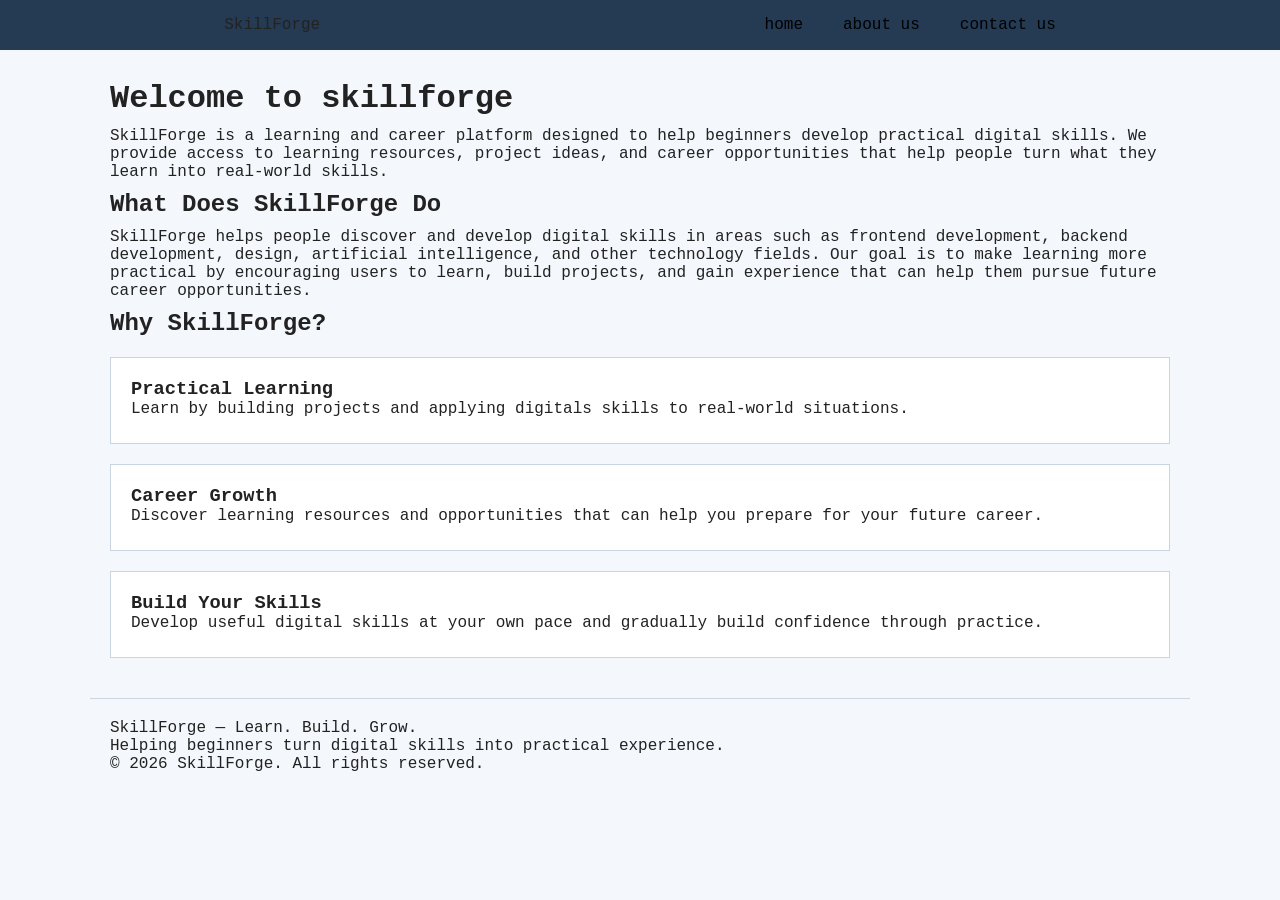
<file: index.html>
<!DOCTYPE html>
<html lang="en">
<head> 
    <meta charset="UTF-8">
    <meta name="viewport" content="width=device-width, initial-scale=1.0">
    <link rel="stylesheet" href="./style.css">
    <title>SkillForge | Home</title>
</head>
<body>
    <header> 
        <!-- skillforge name + navigation links --> 
         <div>
            <p>SkillForge</p>
        </div>
        <nav>
            <a href="./index.html">home</a>
            <a href="./about.html">about us</a>
            <a href="./contact.html">contact us</a>
        </nav> <!-- home/ about us/ contact us-->
    </header>
    <!-- main skillforge introduction -->
    <main class="container">
        <h1>Welcome to skillforge</h1> 
        <p>SkillForge is a learning and career platform designed to help beginners develop practical digital skills. We provide access to learning resources, project ideas, and career opportunities that help people turn what they learn into real-world skills.</p>
        <h2>What Does SkillForge Do</h2> 
        <p>SkillForge helps people discover and develop digital skills in areas such as frontend development, backend development, design, artificial intelligence, and other technology fields. Our goal is to make learning more practical by encouraging users to learn, build projects, and gain experience that can help them pursue future career opportunities.</p>
        <!-- what skillforge does -->
        <section>
            <h2>Why SkillForge?</h2> 
            <div class="card">
                <h3>Practical Learning</h3>
                <p>Learn by building projects and applying digitals skills to real-world situations.</p>
            </div>
            <div class="card">
                <h3>Career Growth</h3>
                <p>Discover learning resources and opportunities that can help you prepare for your future career.</p>
            </div>
            <div class="card">
                <h3>Build Your Skills</h3>
                <p>Develop useful digital skills at your own pace and gradually build confidence through practice.</p>
            </div>
           
        </section>
    </main>
    <!-- skillforge footer --> 
    <footer class="container"> 
        <p>SkillForge — Learn. Build. Grow.</p>
        <p>Helping beginners turn digital skills into practical experience.</p>
        <p>&copy; 2026 SkillForge. All rights reserved.</p> 
    </footer>
</body>
</html>
</file>
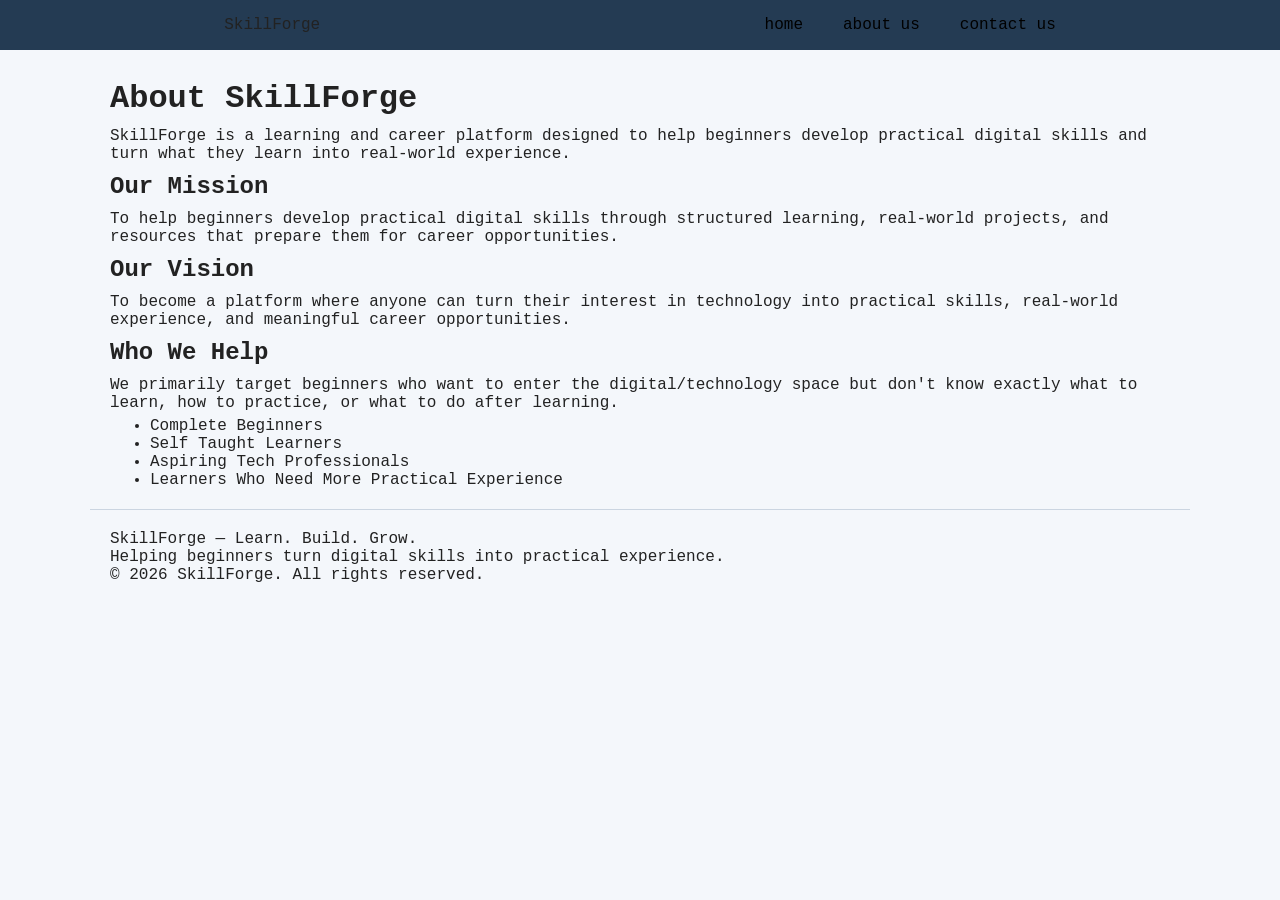
<file: about.html>
<!DOCTYPE html>
<html lang="en">
<head>
    <meta charset="UTF-8">
    <meta name="viewport" content="width=device-width, initial-scale=1.0">
    <link rel="stylesheet" href="./style.css">
    <title>SkillForge | About</title>
</head>
<body>
    <header>
        <!-- skillforge name + navigation links --> 
            <p>SkillForge</p>
        <nav>
            <a href="./index.html">home</a>
            <a href="./about.html">about us</a>
            <a href="./contact.html">contact us</a>
        </nav>
    </header>
    <!-- skillforge main section -->
    <main class="container">
        <h1>About SkillForge</h1> <!-- about skill forge -->
        <p>SkillForge is a learning and career platform designed to help beginners develop practical digital skills and turn what they learn into real-world experience.</p>
        <h2>Our Mission</h2>  <!-- our mission -->
        <p>To help beginners develop practical digital skills through structured learning, real-world projects, and resources that prepare them for career opportunities.</p>
        <h2>Our Vision</h2> <!-- our vision  -->
        <p>To become a platform where anyone can turn their interest in technology into practical skills, real-world experience, and meaningful career opportunities.</p>
        <h2>Who We Help </h2> <!-- who we help -->
        <p>We primarily target beginners who want to enter the digital/technology space but don't know exactly what to learn, how to practice, or what to do after learning.</p>
        <ul>
            <li>Complete Beginners</li>
            <li>Self Taught Learners</li>
            <li>Aspiring Tech Professionals</li>
            <li>Learners Who Need More Practical Experience</li>
        </ul>
    </main>
    <!-- skillforge footer --> 
    <footer class="container"> 
        <p>SkillForge — Learn. Build. Grow.</p>
        <p>Helping beginners turn digital skills into practical experience.</p>
        <p>&copy; 2026 SkillForge. All rights reserved.</p> 
    </footer>
</body>
</html>
</file>
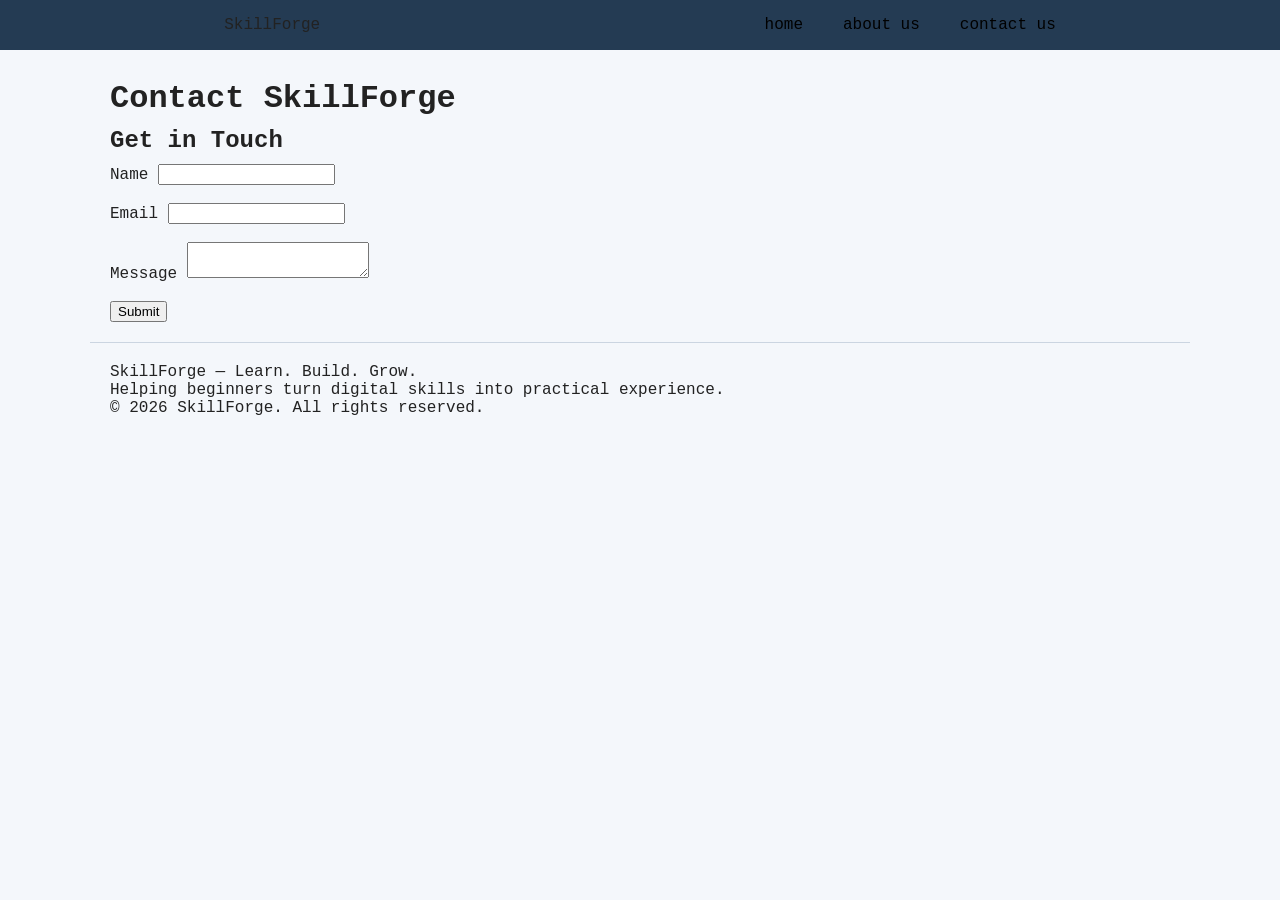
<file: contact.html>
<!DOCTYPE html>
<html lang="en">
<head>
    <meta charset="UTF-8">
    <meta name="viewport" content="width=device-width, initial-scale=1.0">
    <link rel="stylesheet" href="./style.css">
    <title>SkillForge | Contact</title>
</head>
<body>
    <header>
        <!-- Skillforge name + navigation links --> 
        <p>SkillForge</p>
        <nav> <a href="./index.html">home</a>
            <a href="./about.html">about us</a>
            <a href="./contact.html">contact us</a>
        </nav>
    </header>
    <!-- skillforge main section -->
    <main class="container">
        <h1>Contact SkillForge</h1>
        <h2>Get in Touch</h2>
        <form action="">
            <label for="name">Name</label>
            <input id="name" name="name" type="text" required><br><br>
            <!-- name + label -->
            <label for="email">Email</label>
            <input type="email" name="email" id="email" required><br><br>
            <!-- email + label -->
            <label for="message">Message</label>
            <textarea name="message" id="message" required></textarea><br><br>
            <!-- message + label -->
            <input type="submit" value="Submit">
            <!-- submit button -->
        </form>
    </main>
    <!-- skillforge footer --> 
    <footer class="container"> 
        <p>SkillForge — Learn. Build. Grow.</p>
        <p>Helping beginners turn digital skills into practical experience.</p>
        <p>&copy; 2026 SkillForge. All rights reserved.</p> 
    </footer>
</body>
</html>
</file>
<file: style.css>
/* global styles */
*{
    margin: 0;
    box-sizing: border-box;
}

body{
    font-family: courier, monospace;
    background-color: #f4f7fb;
    color: #222222;
}

.container{
    width: 100%;
    max-width: 1100px;
    margin: 0 auto;
    padding: 20px;
}

/* navigation styles */
header{
    display: flex;
    align-items: center;
    justify-content: space-around;
    background-color: #243b53;
    padding: 16px 2px;
}

/* navigation hover effect styles */
header a:hover{
    color: #f0b429;
    text-decoration: underline;
}

header > nav {
    display: flex;
    gap: 40px;
}

header a{
    text-decoration: none;
    color: black;
}


/* main section */

main h1, h2{
    margin: 10px 0;
}

main p{
    margin: 0 0 5px 0;
}

.card{
    margin: 20px 0;
    padding: 20px;
    border: 1px solid #cbd5e1;
    background-color: #ffffff;
}

/* footer section */

footer{
    margin: 10px 50px 0 50px;
    padding: 20px;
    border-top: 1px solid #cbd5e1;
}
</file>
